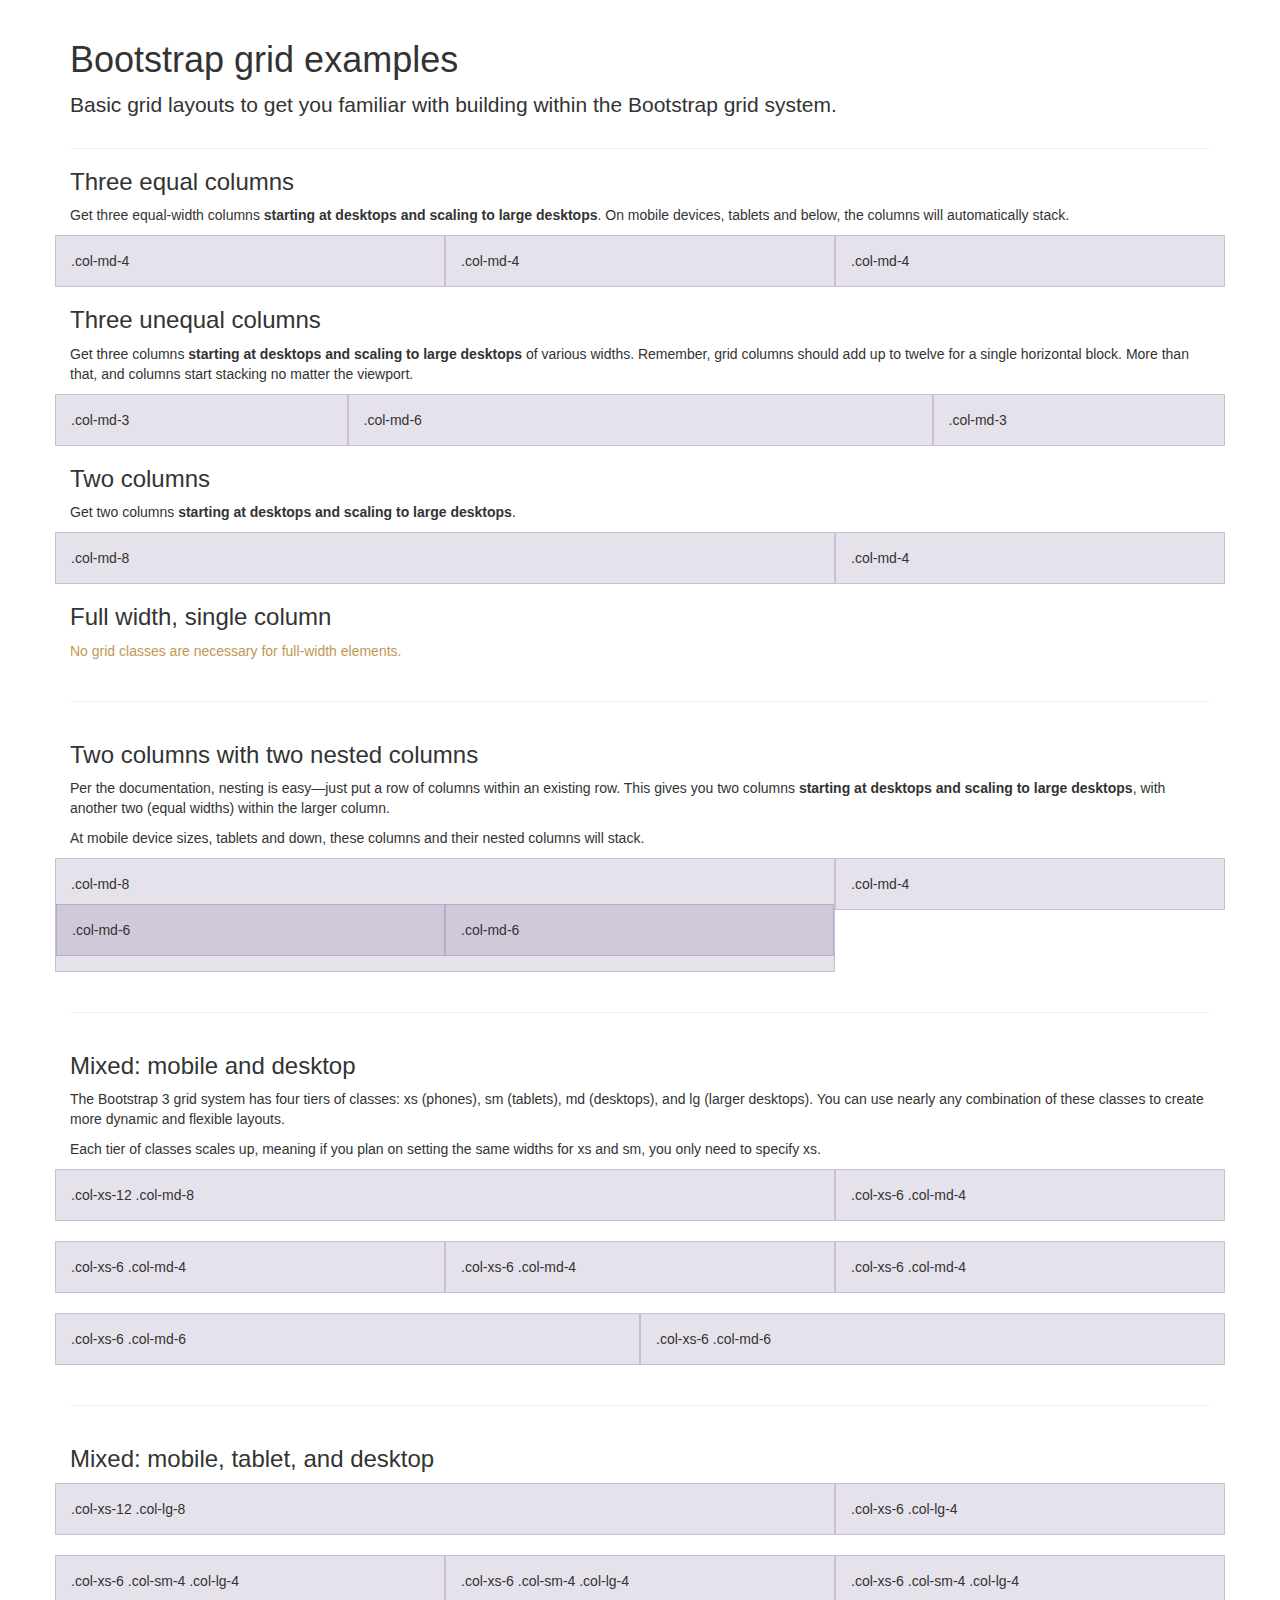
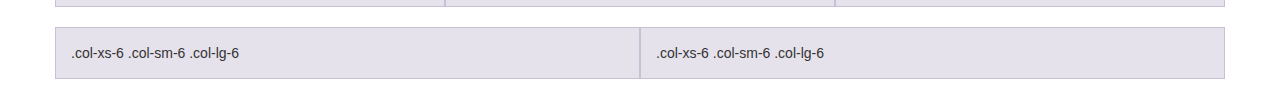
<file: untitled folder 2/examples/grid/index.html>
<!DOCTYPE html>
<html lang="en">
  <head>
    <meta charset="utf-8">
    <meta name="viewport" content="width=device-width, initial-scale=1.0">
    <meta name="description" content="">
    <meta name="author" content="">
    <link rel="shortcut icon" href="../../assets/ico/favicon.png">

    <title>Grid Template for Bootstrap</title>

    <!-- Bootstrap core CSS -->
    <link href="../../dist/css/bootstrap.css" rel="stylesheet">

    <!-- Custom styles for this template -->
    <link href="grid.css" rel="stylesheet">

    <!-- HTML5 shim and Respond.js IE8 support of HTML5 elements and media queries -->
    <!--[if lt IE 9]>
      <script src="../../assets/js/html5shiv.js"></script>
      <script src="../../assets/js/respond.min.js"></script>
    <![endif]-->
  </head>

  <body>
    <div class="container">

      <div class="page-header">
        <h1>Bootstrap grid examples</h1>
        <p class="lead">Basic grid layouts to get you familiar with building within the Bootstrap grid system.</p>
      </div>

      <h3>Three equal columns</h3>
      <p>Get three equal-width columns <strong>starting at desktops and scaling to large desktops</strong>. On mobile devices, tablets and below, the columns will automatically stack.</p>
      <div class="row">
        <div class="col-md-4">.col-md-4</div>
        <div class="col-md-4">.col-md-4</div>
        <div class="col-md-4">.col-md-4</div>
      </div>

      <h3>Three unequal columns</h3>
      <p>Get three columns <strong>starting at desktops and scaling to large desktops</strong> of various widths. Remember, grid columns should add up to twelve for a single horizontal block. More than that, and columns start stacking no matter the viewport.</p>
      <div class="row">
        <div class="col-md-3">.col-md-3</div>
        <div class="col-md-6">.col-md-6</div>
        <div class="col-md-3">.col-md-3</div>
      </div>

      <h3>Two columns</h3>
      <p>Get two columns <strong>starting at desktops and scaling to large desktops</strong>.</p>
      <div class="row">
        <div class="col-md-8">.col-md-8</div>
        <div class="col-md-4">.col-md-4</div>
      </div>

      <h3>Full width, single column</h3>
      <p class="text-warning">No grid classes are necessary for full-width elements.</p>

      <hr>

      <h3>Two columns with two nested columns</h3>
      <p>Per the documentation, nesting is easy—just put a row of columns within an existing row. This gives you two columns <strong>starting at desktops and scaling to large desktops</strong>, with another two (equal widths) within the larger column.</p>
      <p>At mobile device sizes, tablets and down, these columns and their nested columns will stack.</p>
      <div class="row">
        <div class="col-md-8">
          .col-md-8
          <div class="row">
            <div class="col-md-6">.col-md-6</div>
            <div class="col-md-6">.col-md-6</div>
          </div>
        </div>
        <div class="col-md-4">.col-md-4</div>
      </div>

      <hr>

      <h3>Mixed: mobile and desktop</h3>
      <p>The Bootstrap 3 grid system has four tiers of classes: xs (phones), sm (tablets), md (desktops), and lg (larger desktops). You can use nearly any combination of these classes to create more dynamic and flexible layouts.</p>
      <p>Each tier of classes scales up, meaning if you plan on setting the same widths for xs and sm, you only need to specify xs.</p>
      <div class="row">
        <div class="col-xs-12 col-md-8">.col-xs-12 .col-md-8</div>
        <div class="col-xs-6 col-md-4">.col-xs-6 .col-md-4</div>
      </div>
      <div class="row">
        <div class="col-xs-6 col-md-4">.col-xs-6 .col-md-4</div>
        <div class="col-xs-6 col-md-4">.col-xs-6 .col-md-4</div>
        <div class="col-xs-6 col-md-4">.col-xs-6 .col-md-4</div>
      </div>
      <div class="row">
        <div class="col-xs-6 col-md-6">.col-xs-6 .col-md-6</div>
        <div class="col-xs-6 col-md-6">.col-xs-6 .col-md-6</div>
      </div>

      <hr>

      <h3>Mixed: mobile, tablet, and desktop</h3>
      <p></p>
      <div class="row">
        <div class="col-xs-12 col-sm-8 col-lg-8">.col-xs-12 .col-lg-8</div>
        <div class="col-xs-6 col-sm-4 col-lg-4">.col-xs-6 .col-lg-4</div>
      </div>
      <div class="row">
        <div class="col-xs-6 col-sm-4 col-lg-4">.col-xs-6 .col-sm-4 .col-lg-4</div>
        <div class="col-xs-6 col-sm-4 col-lg-4">.col-xs-6 .col-sm-4 .col-lg-4</div>
        <div class="col-xs-6 col-sm-4 col-lg-4">.col-xs-6 .col-sm-4 .col-lg-4</div>
      </div>
      <div class="row">
        <div class="col-xs-6 col-sm-6 col-lg-6">.col-xs-6 .col-sm-6 .col-lg-6</div>
        <div class="col-xs-6 col-sm-6 col-lg-6">.col-xs-6 .col-sm-6 .col-lg-6</div>
      </div>

    </div> <!-- /container -->


    <!-- Bootstrap core JavaScript
    ================================================== -->
    <!-- Placed at the end of the document so the pages load faster -->
  </body>
</html>
</file>
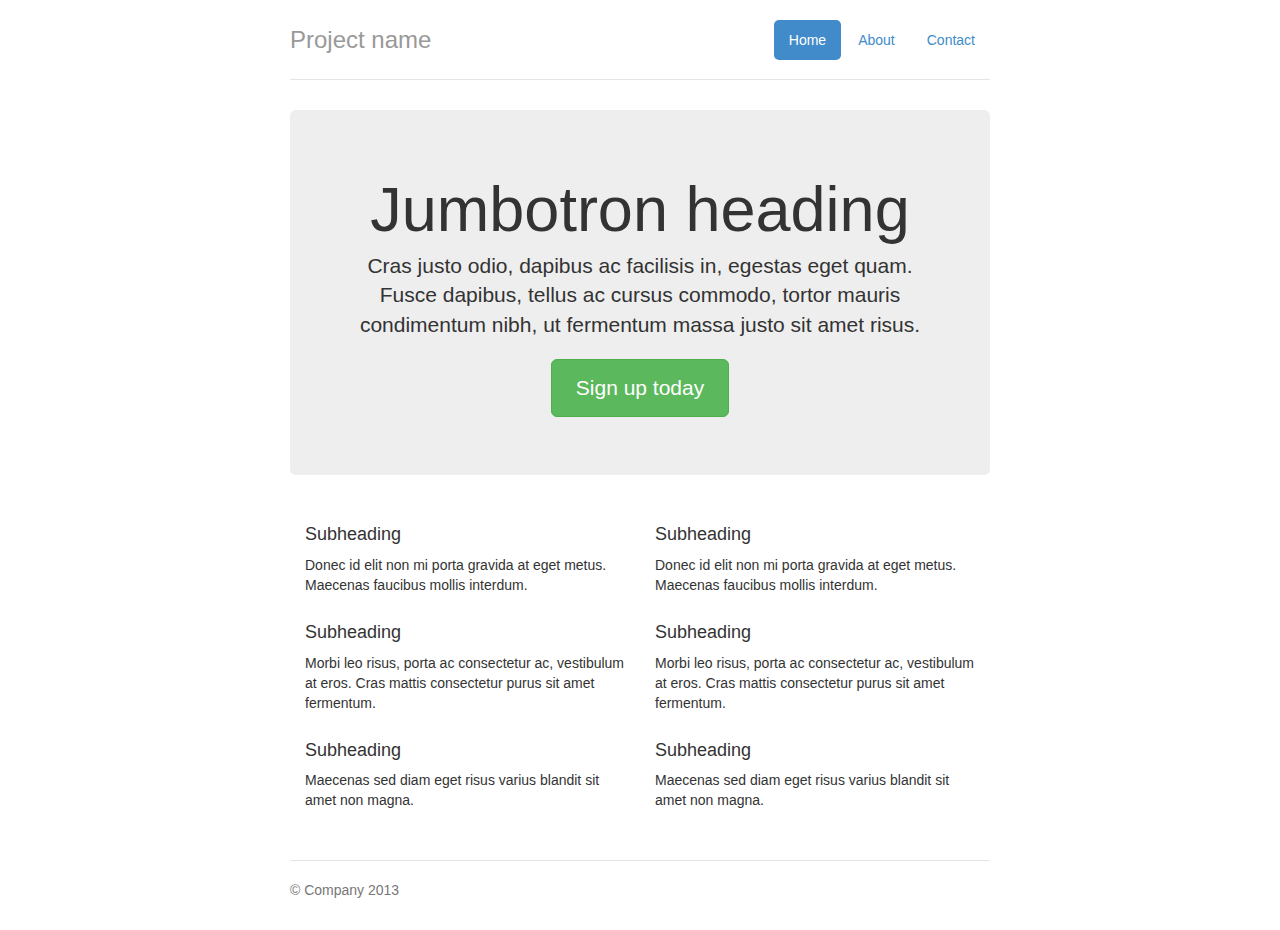
<file: untitled folder 2/examples/jumbotron-narrow/index.html>
<!DOCTYPE html>
<html lang="en">
  <head>
    <meta charset="utf-8">
    <meta name="viewport" content="width=device-width, initial-scale=1.0">
    <meta name="description" content="">
    <meta name="author" content="">
    <link rel="shortcut icon" href="../../assets/ico/favicon.png">

    <title>Narrow Jumbotron Template for Bootstrap</title>

    <!-- Bootstrap core CSS -->
    <link href="../../dist/css/bootstrap.css" rel="stylesheet">

    <!-- Custom styles for this template -->
    <link href="jumbotron-narrow.css" rel="stylesheet">

    <!-- HTML5 shim and Respond.js IE8 support of HTML5 elements and media queries -->
    <!--[if lt IE 9]>
      <script src="../../assets/js/html5shiv.js"></script>
      <script src="../../assets/js/respond.min.js"></script>
    <![endif]-->
  </head>

  <body>

    <div class="container">
      <div class="header">
        <ul class="nav nav-pills pull-right">
          <li class="active"><a href="#">Home</a></li>
          <li><a href="#">About</a></li>
          <li><a href="#">Contact</a></li>
        </ul>
        <h3 class="text-muted">Project name</h3>
      </div>

      <div class="jumbotron">
        <h1>Jumbotron heading</h1>
        <p class="lead">Cras justo odio, dapibus ac facilisis in, egestas eget quam. Fusce dapibus, tellus ac cursus commodo, tortor mauris condimentum nibh, ut fermentum massa justo sit amet risus.</p>
        <p><a class="btn btn-lg btn-success" href="#">Sign up today</a></p>
      </div>

      <div class="row marketing">
        <div class="col-lg-6">
          <h4>Subheading</h4>
          <p>Donec id elit non mi porta gravida at eget metus. Maecenas faucibus mollis interdum.</p>

          <h4>Subheading</h4>
          <p>Morbi leo risus, porta ac consectetur ac, vestibulum at eros. Cras mattis consectetur purus sit amet fermentum.</p>

          <h4>Subheading</h4>
          <p>Maecenas sed diam eget risus varius blandit sit amet non magna.</p>
        </div>

        <div class="col-lg-6">
          <h4>Subheading</h4>
          <p>Donec id elit non mi porta gravida at eget metus. Maecenas faucibus mollis interdum.</p>

          <h4>Subheading</h4>
          <p>Morbi leo risus, porta ac consectetur ac, vestibulum at eros. Cras mattis consectetur purus sit amet fermentum.</p>

          <h4>Subheading</h4>
          <p>Maecenas sed diam eget risus varius blandit sit amet non magna.</p>
        </div>
      </div>

      <div class="footer">
        <p>&copy; Company 2013</p>
      </div>

    </div> <!-- /container -->


    <!-- Bootstrap core JavaScript
    ================================================== -->
    <!-- Placed at the end of the document so the pages load faster -->
  </body>
</html>
</file>
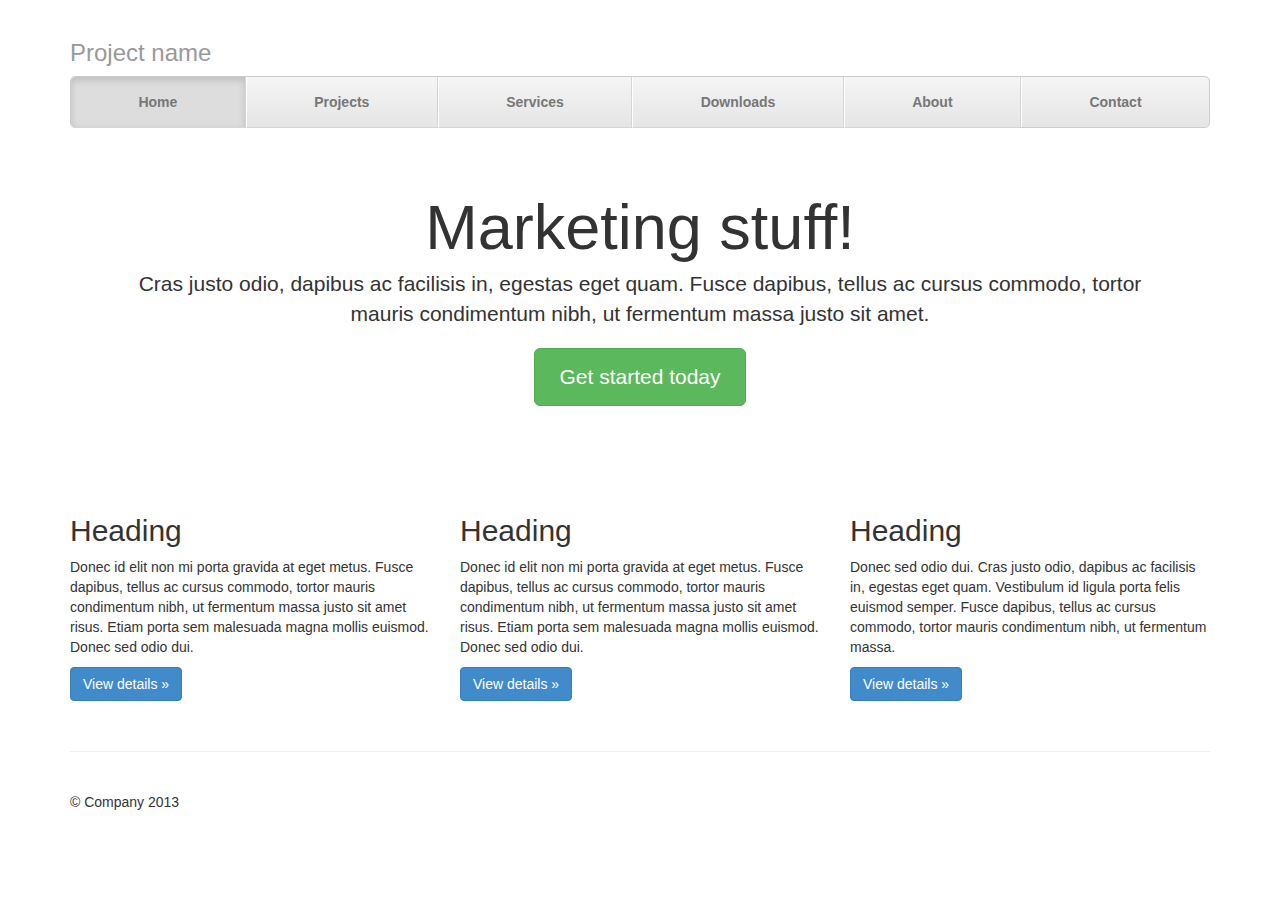
<file: untitled folder 2/examples/justified-nav/index.html>
<!DOCTYPE html>
<html lang="en">
  <head>
    <meta charset="utf-8">
    <meta name="viewport" content="width=device-width, initial-scale=1.0">
    <meta name="description" content="">
    <meta name="author" content="">
    <link rel="shortcut icon" href="../../assets/ico/favicon.png">

    <title>Justified Nav Template for Bootstrap</title>

    <!-- Bootstrap core CSS -->
    <link href="../../dist/css/bootstrap.css" rel="stylesheet">

    <!-- Custom styles for this template -->
    <link href="justified-nav.css" rel="stylesheet">

    <!-- HTML5 shim and Respond.js IE8 support of HTML5 elements and media queries -->
    <!--[if lt IE 9]>
      <script src="../../assets/js/html5shiv.js"></script>
      <script src="../../assets/js/respond.min.js"></script>
    <![endif]-->
  </head>

  <body>

    <div class="container">

      <div class="masthead">
        <h3 class="text-muted">Project name</h3>
        <ul class="nav nav-justified">
          <li class="active"><a href="#">Home</a></li>
          <li><a href="#">Projects</a></li>
          <li><a href="#">Services</a></li>
          <li><a href="#">Downloads</a></li>
          <li><a href="#">About</a></li>
          <li><a href="#">Contact</a></li>
        </ul>
      </div>

      <!-- Jumbotron -->
      <div class="jumbotron">
        <h1>Marketing stuff!</h1>
        <p class="lead">Cras justo odio, dapibus ac facilisis in, egestas eget quam. Fusce dapibus, tellus ac cursus commodo, tortor mauris condimentum nibh, ut fermentum massa justo sit amet.</p>
        <p><a class="btn btn-lg btn-success" href="#">Get started today</a></p>
      </div>

      <!-- Example row of columns -->
      <div class="row">
        <div class="col-lg-4">
          <h2>Heading</h2>
          <p>Donec id elit non mi porta gravida at eget metus. Fusce dapibus, tellus ac cursus commodo, tortor mauris condimentum nibh, ut fermentum massa justo sit amet risus. Etiam porta sem malesuada magna mollis euismod. Donec sed odio dui. </p>
          <p><a class="btn btn-primary" href="#">View details &raquo;</a></p>
        </div>
        <div class="col-lg-4">
          <h2>Heading</h2>
          <p>Donec id elit non mi porta gravida at eget metus. Fusce dapibus, tellus ac cursus commodo, tortor mauris condimentum nibh, ut fermentum massa justo sit amet risus. Etiam porta sem malesuada magna mollis euismod. Donec sed odio dui. </p>
          <p><a class="btn btn-primary" href="#">View details &raquo;</a></p>
       </div>
        <div class="col-lg-4">
          <h2>Heading</h2>
          <p>Donec sed odio dui. Cras justo odio, dapibus ac facilisis in, egestas eget quam. Vestibulum id ligula porta felis euismod semper. Fusce dapibus, tellus ac cursus commodo, tortor mauris condimentum nibh, ut fermentum massa.</p>
          <p><a class="btn btn-primary" href="#">View details &raquo;</a></p>
        </div>
      </div>

      <!-- Site footer -->
      <div class="footer">
        <p>&copy; Company 2013</p>
      </div>

    </div> <!-- /container -->


    <!-- Bootstrap core JavaScript
    ================================================== -->
    <!-- Placed at the end of the document so the pages load faster -->
  </body>
</html>
</file>
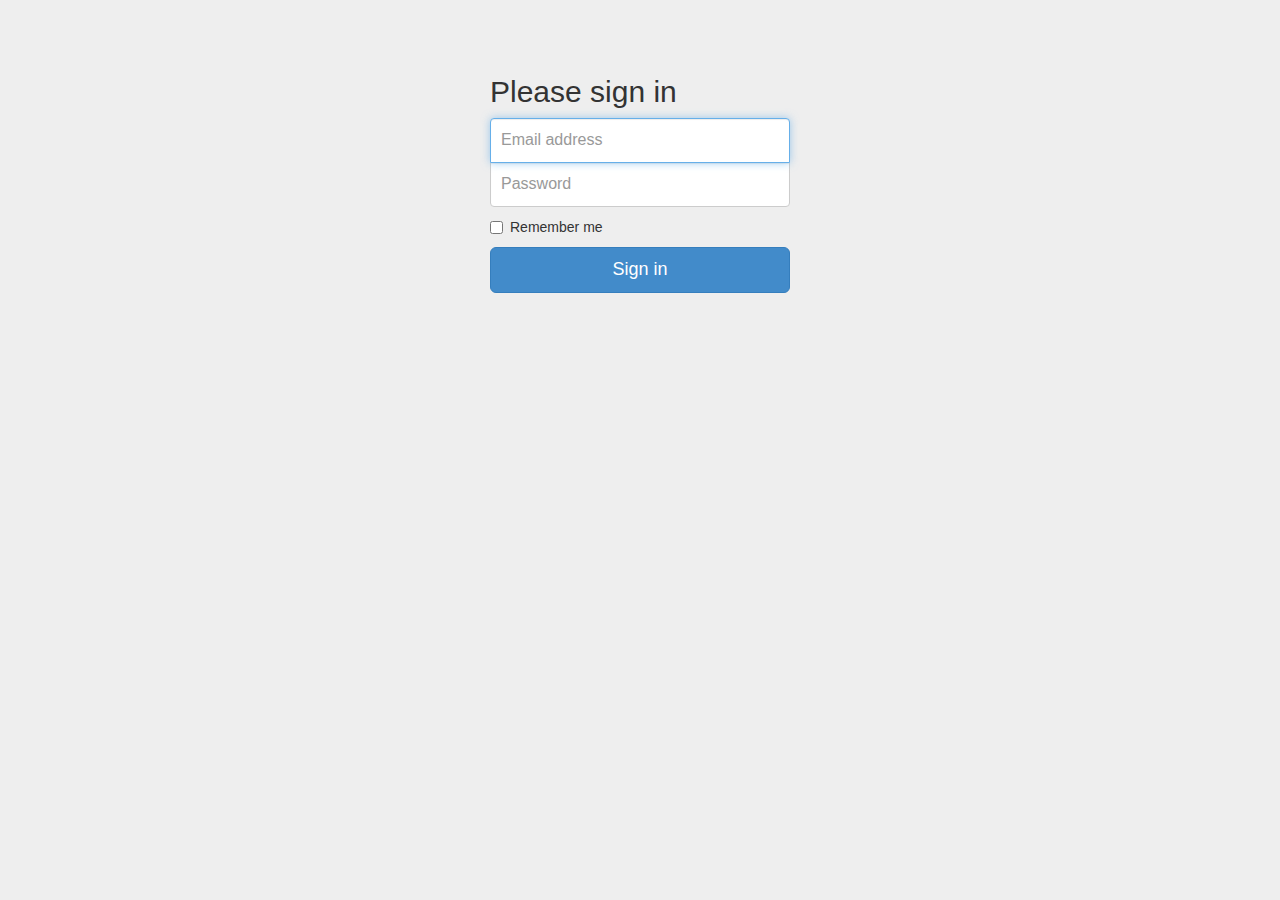
<file: untitled folder 2/examples/signin/index.html>
<!DOCTYPE html>
<html lang="en">
  <head>
    <meta charset="utf-8">
    <meta name="viewport" content="width=device-width, initial-scale=1.0">
    <meta name="description" content="">
    <meta name="author" content="">
    <link rel="shortcut icon" href="../../assets/ico/favicon.png">

    <title>Signin Template for Bootstrap</title>

    <!-- Bootstrap core CSS -->
    <link href="../../dist/css/bootstrap.css" rel="stylesheet">

    <!-- Custom styles for this template -->
    <link href="signin.css" rel="stylesheet">

    <!-- HTML5 shim and Respond.js IE8 support of HTML5 elements and media queries -->
    <!--[if lt IE 9]>
      <script src="../../assets/js/html5shiv.js"></script>
      <script src="../../assets/js/respond.min.js"></script>
    <![endif]-->
  </head>

  <body>

    <div class="container">

      <form class="form-signin">
        <h2 class="form-signin-heading">Please sign in</h2>
        <input type="text" class="form-control" placeholder="Email address" autofocus>
        <input type="password" class="form-control" placeholder="Password">
        <label class="checkbox">
          <input type="checkbox" value="remember-me"> Remember me
        </label>
        <button class="btn btn-lg btn-primary btn-block" type="submit">Sign in</button>
      </form>

    </div> <!-- /container -->


    <!-- Bootstrap core JavaScript
    ================================================== -->
    <!-- Placed at the end of the document so the pages load faster -->
  </body>
</html>
</file>
<file: untitled folder 2/examples/grid/grid.css>
.container {
  padding-left: 15px;
  padding-right: 15px;
}

h4 {
  margin-top: 25px;
}
.row {
  margin-bottom: 20px;
}
.row .row {
  margin-top: 10px;
  margin-bottom: 0;
}
[class*="col-"] {
  padding-top: 15px;
  padding-bottom: 15px;
  background-color: #eee;
  border: 1px solid #ddd;
  background-color: rgba(86,61,124,.15);
  border: 1px solid rgba(86,61,124,.2);
}

hr {
  margin-top: 40px;
  margin-bottom: 40px;
}
</file>
<file: untitled folder 2/examples/jumbotron-narrow/jumbotron-narrow.css>
/* Space out content a bit */
body {
  padding-top: 20px;
  padding-bottom: 20px;
}

/* Everything but the jumbotron gets side spacing for mobile first views */
.header,
.marketing,
.footer {
  padding-left: 15px;
  padding-right: 15px;
}

/* Custom page header */
.header {
  border-bottom: 1px solid #e5e5e5;
}
/* Make the masthead heading the same height as the navigation */
.header h3 {
  margin-top: 0;
  margin-bottom: 0;
  line-height: 40px;
  padding-bottom: 19px;
}

/* Custom page footer */
.footer {
  padding-top: 19px;
  color: #777;
  border-top: 1px solid #e5e5e5;
}

/* Customize container */
@media (min-width: 768px) {
  .container {
    max-width: 730px;
  }
}
.container-narrow > hr {
  margin: 30px 0;
}

/* Main marketing message and sign up button */
.jumbotron {
  text-align: center;
  border-bottom: 1px solid #e5e5e5;
}
.jumbotron .btn {
  font-size: 21px;
  padding: 14px 24px;
}

/* Supporting marketing content */
.marketing {
  margin: 40px 0;
}
.marketing p + h4 {
  margin-top: 28px;
}

/* Responsive: Portrait tablets and up */
@media screen and (min-width: 768px) {
  /* Remove the padding we set earlier */
  .header,
  .marketing,
  .footer {
    padding-left: 0;
    padding-right: 0;
  }
  /* Space out the masthead */
  .header {
    margin-bottom: 30px;
  }
  /* Remove the bottom border on the jumbotron for visual effect */
  .jumbotron {
    border-bottom: 0;
  }
}
</file>
<file: untitled folder 2/examples/justified-nav/justified-nav.css>
body {
  padding-top: 20px;
}

.footer {
  border-top: 1px solid #eee;
  margin-top: 40px;
  padding-top: 40px;
  padding-bottom: 40px;
}

/* Main marketing message and sign up button */
.jumbotron {
  text-align: center;
  background-color: transparent;
}
.jumbotron .btn {
  font-size: 21px;
  padding: 14px 24px;
}

/* Customize the nav-justified links to be fill the entire space of the .navbar */

.nav-justified {
  background-color: #eee;
  border-radius: 5px;
  border: 1px solid #ccc;
}
.nav-justified > li > a {
  padding-top: 15px;
  padding-bottom: 15px;
  color: #777;
  font-weight: bold;
  text-align: center;
  border-bottom: 1px solid #d5d5d5;
  background-color: #e5e5e5; /* Old browsers */
  background-repeat: repeat-x; /* Repeat the gradient */
  background-image: -moz-linear-gradient(top, #f5f5f5 0%, #e5e5e5 100%); /* FF3.6+ */
  background-image: -webkit-gradient(linear, left top, left bottom, color-stop(0%,#f5f5f5), color-stop(100%,#e5e5e5)); /* Chrome,Safari4+ */
  background-image: -webkit-linear-gradient(top, #f5f5f5 0%,#e5e5e5 100%); /* Chrome 10+,Safari 5.1+ */
  background-image: -ms-linear-gradient(top, #f5f5f5 0%,#e5e5e5 100%); /* IE10+ */
  background-image: -o-linear-gradient(top, #f5f5f5 0%,#e5e5e5 100%); /* Opera 11.10+ */
  filter: progid:DXImageTransform.Microsoft.gradient( startColorstr='#f5f5f5', endColorstr='#e5e5e5',GradientType=0 ); /* IE6-9 */
  background-image: linear-gradient(top, #f5f5f5 0%,#e5e5e5 100%); /* W3C */
}
.nav-justified > .active > a,
.nav-justified > .active > a:hover,
.nav-justified > .active > a:focus {
  background-color: #ddd;
  background-image: none;
  box-shadow: inset 0 3px 7px rgba(0,0,0,.15);
}
.nav-justified > li:first-child > a {
  border-radius: 5px 5px 0 0;
}
.nav-justified > li:last-child > a {
  border-bottom: 0;
  border-radius: 0 0 5px 5px;
}

@media (min-width: 768px) {
  .nav-justified {
    max-height: 52px;
  }
  .nav-justified > li > a {
    border-left: 1px solid #fff;
    border-right: 1px solid #d5d5d5;
  }
  .nav-justified > li:first-child > a {
    border-left: 0;
    border-radius: 5px 0 0 5px;
  }
  .nav-justified > li:last-child > a {
    border-radius: 0 5px 5px 0;
    border-right: 0;
  }
}

/* Responsive: Portrait tablets and up */
@media screen and (min-width: 768px) {
  /* Remove the padding we set earlier */
  .masthead,
  .marketing,
  .footer {
    padding-left: 0;
    padding-right: 0;
  }
}
</file>
<file: untitled folder 2/examples/signin/signin.css>
body {
  padding-top: 40px;
  padding-bottom: 40px;
  background-color: #eee;
}

.form-signin {
  max-width: 330px;
  padding: 15px;
  margin: 0 auto;
}
.form-signin .form-signin-heading,
.form-signin .checkbox {
  margin-bottom: 10px;
}
.form-signin .checkbox {
  font-weight: normal;
}
.form-signin .form-control {
  position: relative;
  font-size: 16px;
  height: auto;
  padding: 10px;
  -webkit-box-sizing: border-box;
     -moz-box-sizing: border-box;
          box-sizing: border-box;
}
.form-signin .form-control:focus {
  z-index: 2;
}
.form-signin input[type="text"] {
  margin-bottom: -1px;
  border-bottom-left-radius: 0;
  border-bottom-right-radius: 0;
}
.form-signin input[type="password"] {
  margin-bottom: 10px;
  border-top-left-radius: 0;
  border-top-right-radius: 0;
}
</file>
